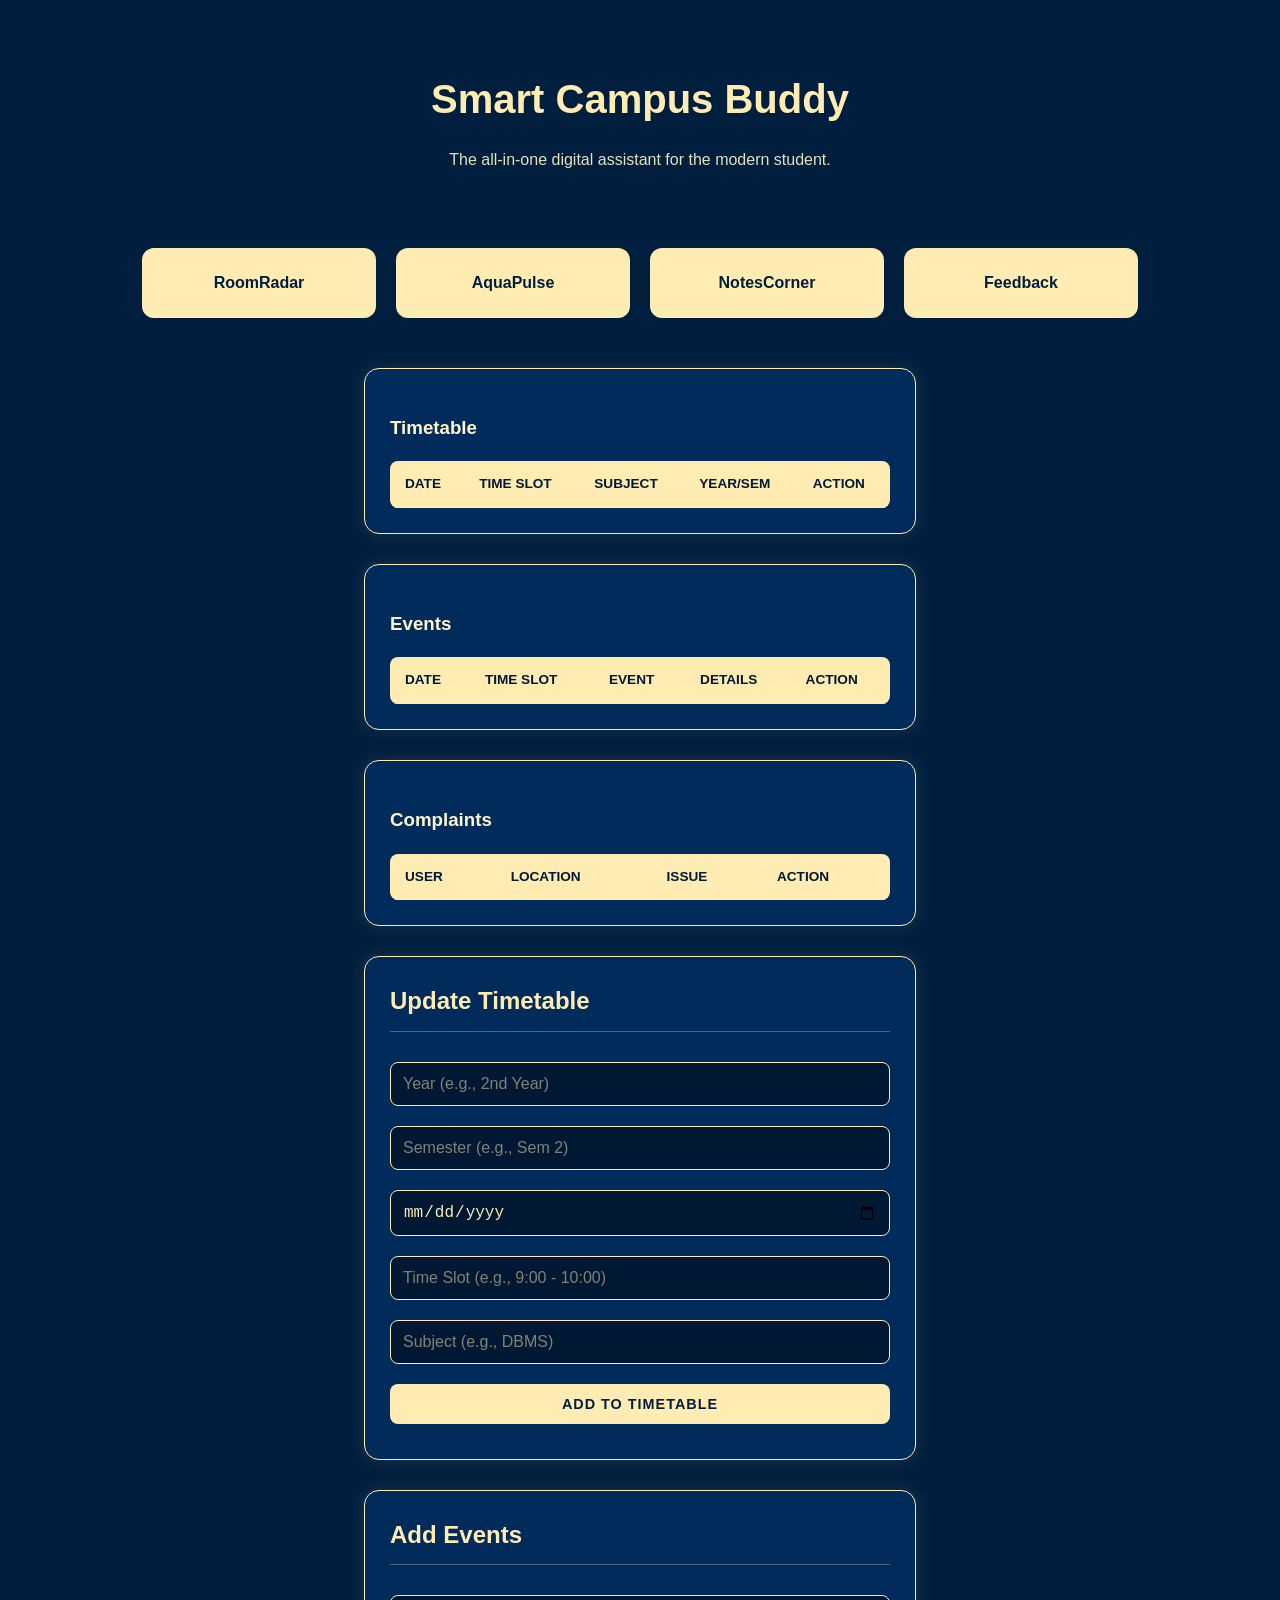
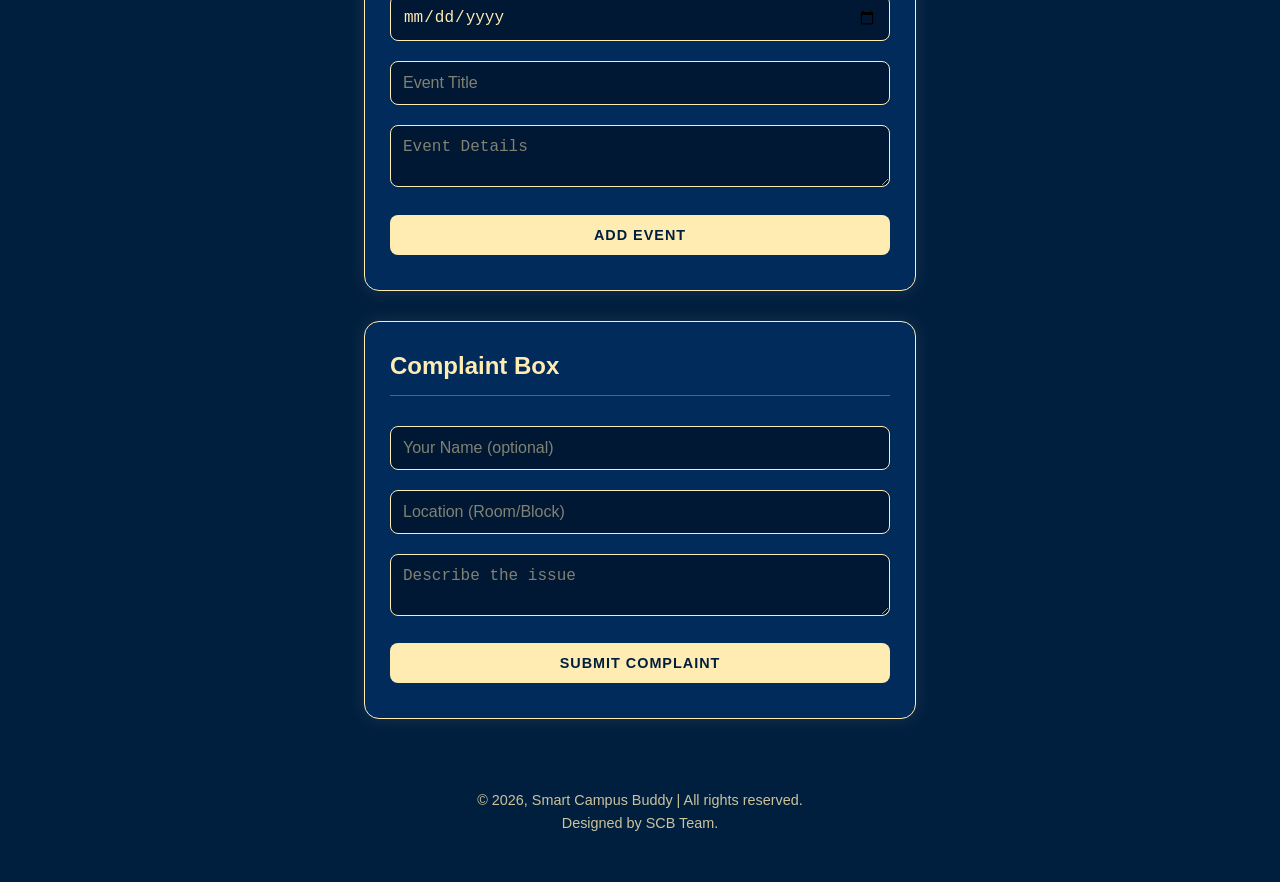
<file: index.html>
<!DOCTYPE html>
<html lang="en">
<head>
  <meta charset="UTF-8" />
  <meta name="viewport" content="width=device-width, initial-scale=1" />
  <title>Smart Campus Buddy</title>
  <link rel="stylesheet" href="style.css"/>
</head>
<body>
<header>
    <h1 style="text-align: center;">Smart Campus Buddy</h1>
    <p style="text-align: center;">The all-in-one digital assistant for the modern student.</p>
  </header>
<main>
    <div class="card" onclick="location.href='rooms.html'">RoomRadar</div>
    <div class="card" onclick="location.href='aqua.html'">AquaPulse</div>
    <div class="card" onclick="location.href='notes.html'">NotesCorner</div>
    <div class="card" onclick="location.href='feedback.html'">Feedback</div>
</main>
<div id="timetableDisplay" class="section-card">
    <h3>Timetable</h3>
    <div class="table-container">
        <table id="ttTable">
            <thead>
                <tr>
                    <th>Date</th>
                    <th>Time Slot</th>
                    <th>Subject</th>
                    <th>Year/Sem</th>
                    <th>Action</th>
                </tr>
            </thead>
            <tbody id="ttBody"></tbody>
        </table>
    </div>
</div>
<div id="eventDisplay" class="section-card">
    <h3>Events</h3>
    <div class="table-container">
      <table id="eventTable">
        <thead>
          <tr>
            <th>Date</th>
            <th>Time Slot</th>
            <th>Event</th>
            <th>Details</th>
            <th>Action</th>
          </tr>
        </thead>
        <tbody id="eventBody">
          </tbody>
      </table>
    </div>
  </div> 
  <div id="complaintList" class="section-card">
  <h3>Complaints</h3>
  <div class="table-container">
    <table>
      <thead>
        <tr>
          <th>User</th>
          <th>Location</th>
          <th>Issue</th>
          <th>Action</th>
        </tr>
      </thead>
      <tbody id="complaintBody">
        </tbody>
    </table>
  </div>
</div>
<section id="admin-timetable" class="section-card">
    <h2>Update Timetable</h2>
    <form id="timetableForm">
        <input type="text" id="ttYear" name="year" placeholder="Year (e.g., 2nd Year)" required />
        <input type="text" id="ttSem" name="semester" placeholder="Semester (e.g., Sem 2)" required />
        <input type="date" id="ttDate" name="date" required />
        <input type="text" id="ttSlot" name="slot" placeholder="Time Slot (e.g., 9:00 - 10:00)" required />
        <input type="text" id="ttSubject" name="subject" placeholder="Subject (e.g., DBMS)" required />
        <button type="submit">Add to Timetable</button>
    </form>
</section>
<section id="admin-events" class="section-card">
    <h2>Add Events</h2>
    <form id="eventForm">
      <input type="date" id="eventDate" name="eventDate" required />
      <input type="text" id="eventTitle" name="eventTitle" placeholder="Event Title" required />
      <textarea id="eventDetails" name="eventDetails" placeholder="Event Details" required></textarea>
      <button type="submit">Add Event</button>
    </form>
  </section>
  <section id="complaint-box" class="section-card">
  <h2>Complaint Box</h2>
  <form id="complaintForm">
    <input type="text" id="complaintName" placeholder="Your Name (optional)" name="name" />
    <input type="text" id="complaintLocation" placeholder="Location (Room/Block)" required name="location" />
    <textarea id="complaintIssue" placeholder="Describe the issue" required name="issue"></textarea>
    <button type="submit">Submit Complaint</button>
  </form>
</section>
<footer style="text-align: center;">&copy; 2026, Smart Campus Buddy | All rights reserved. <br>Designed by SCB Team. </footer>
<script src="script.js"></script>
</body>
</html>
</file>
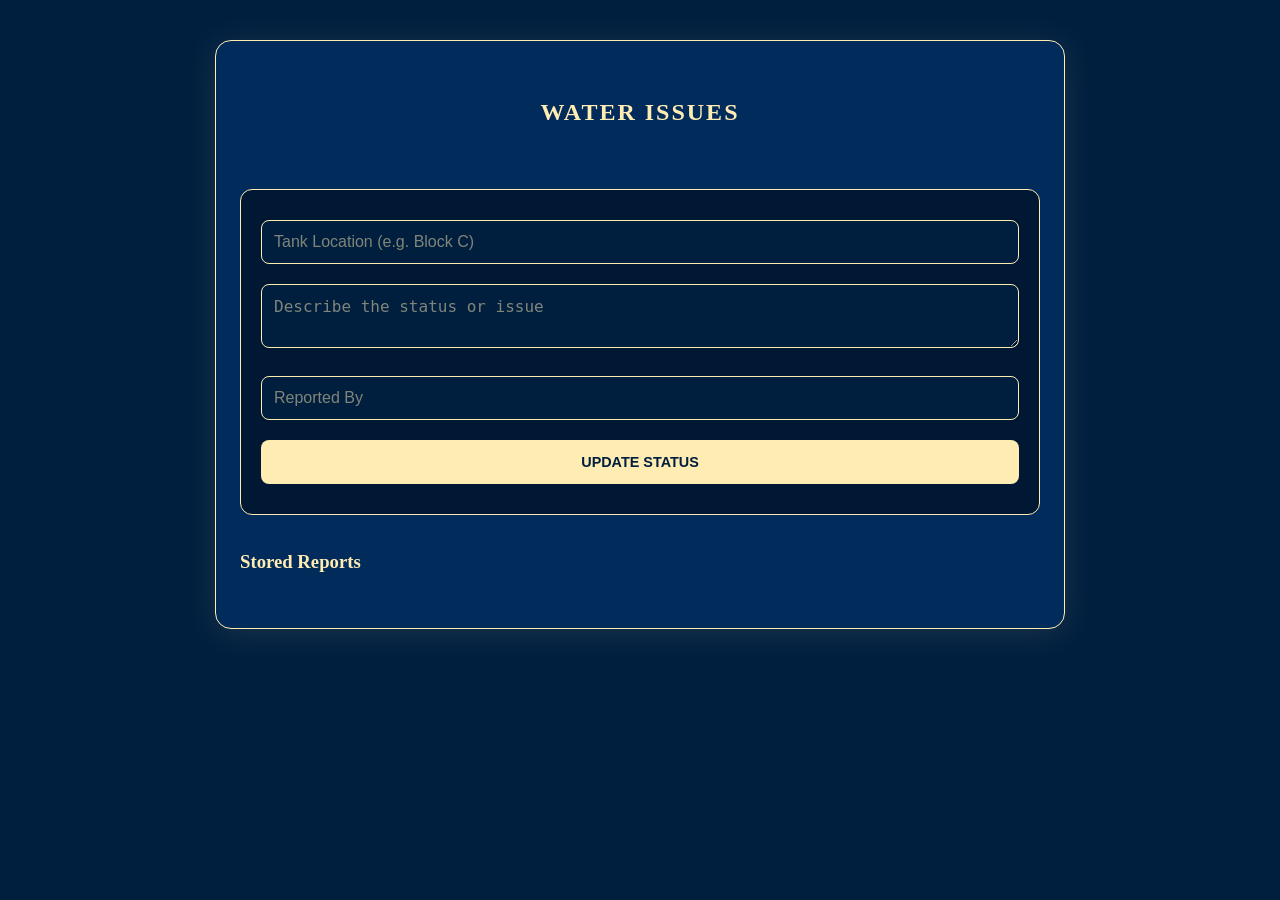
<file: aqua.html>
<!DOCTYPE html>
<html lang="en">
<head>
  <meta charset="UTF-8">
  <title>AquaPulse</title>
  <meta name="viewport" content="width=device-width, initial-scale=1.0">
  <style>
    body {
        margin: 0;
        font-family: Cambria, Cochin, Georgia, Times, 'Times New Roman', serif;
        background-color: #001F3F; 
        color: #FFF5CC;           
        line-height: 1.6;
    }
    header { padding: 40px 20px; text-align: center; }
    h1 { font-size: 2.5rem; margin-bottom: 10px; color: #FFECB3; }
    .container {
        max-width: 800px;
        margin: 40px auto;
        background: #002B5B;
        border-radius: 16px;
        box-shadow: 0 4px 30px rgba(255, 236, 179, 0.1);
        padding: 32px 24px;
        border: 1px solid #FFECB3;
    }
    h2 {
        text-align: center;
        color: #FFECB3;
        margin-bottom: 24px;
        text-transform: uppercase;
        letter-spacing: 2px;
    }
    form {
        margin-bottom: 32px;
        background: #001833;
        border-radius: 12px;
        padding: 20px;
        border: 1px solid #FFECB3;
    }
    input, textarea {
        width: 100%;
        padding: 12px;
        margin: 10px 0;
        border-radius: 8px;
        background: #001f3f;
        color: #FFECB3;
        border: 1px solid #FFECB3;
        box-sizing: border-box;
        font-size: 1rem;
        outline: none;
    }
    input::placeholder, textarea::placeholder {
        color: rgba(255, 236, 179, 0.5);
    }
    button {
        width: 100%;
        padding: 14px;
        margin: 10px 0;
        border-radius: 8px;
        background: #FFECB3;
        color: #001F3F;
        font-weight: bold;
        border: none;
        cursor: pointer;
        text-transform: uppercase;
        transition: all 0.3s ease;
        font-size: 0.9rem;
    }
    button:hover { background: #FFF5CC; transform: scale(1.02); }
    #aquaStatus {
        text-align: center;
        font-size: 0.95rem;
        font-weight: bold;
        margin-bottom: 10px;
        color: #2ecc71; 
        min-height: 24px;
    }
    .issue-card {
        background: #001833;
        border-radius: 10px;
        padding: 18px;
        margin-bottom: 15px;
        display: flex;
        flex-direction: column;
        gap: 6px;
        border-left: 5px solid #FFECB3;
        box-shadow: 0 4px 10px rgba(0,0,0,0.3);
    }
    .issue-card strong { color: #FFECB3; font-size: 1.1rem; }
    .issue-meta {
        font-size: 0.85rem;
        color: #FFF5CC;
        opacity: 0.8;
        border-top: 1px solid rgba(255, 236, 179, 0.1);
        padding-top: 8px;
        margin-top: 8px;
    }
  </style>
</head>
<body>
  <div class="container">
    <h2>Water Issues</h2>
    <div id="aquaStatus"></div>
    <form id="aquaForm">
      <input type="text" name="location" id="location" placeholder="Tank Location (e.g. Block C)" required>
      <textarea name="issue" id="issue" placeholder="Describe the status or issue" required></textarea>
      <input type="text" name="reportedBy" id="reportedBy" placeholder="Reported By" required>
      <button type="submit">Update Status</button>
    </form>
    <div class="issues-list" id="issuesList">
        </div>
  </div>
  <script>
    const aquaForm = document.getElementById("aquaForm");
    const aquaStatus = document.getElementById("aquaStatus");
    const issuesList = document.getElementById("issuesList");
    async function loadIssues() {
      let issues = JSON.parse(localStorage.getItem("aquaPulseData")) || [];
      renderIssues(issues);
      try {
        const res = await fetch("http://localhost:3001/api/aquapulse");
        if (res.ok) {
          const apiIssues = await res.json();
          localStorage.setItem("aquaPulseData", JSON.stringify(apiIssues));
          renderIssues(apiIssues);
        }
      } catch (e) {
        console.log("Using locally stored status data.");
      }
    }
    function renderIssues(issues) {
      issuesList.innerHTML = "<h3 style='color:#FFECB3'>Stored Reports</h3>";
      [...issues].reverse().forEach(item => {
        const card = document.createElement("div");
        card.className = "issue-card";
        card.innerHTML = `
          <div><strong>${item.location}</strong></div>
          <div>${item.issue}</div>
          <div class="issue-meta">
            By: ${item.reportedBy} | ${new Date(item.createdAt).toLocaleString()}
          </div>
        `;
        issuesList.appendChild(card);
      });
    }
    aquaForm.addEventListener("submit", async function(e) {
      e.preventDefault();
      const newReport = {
        location: document.getElementById("location").value,
        issue: document.getElementById("issue").value,
        reportedBy: document.getElementById("reportedBy").value,
        createdAt: new Date().toISOString()
      };
      let storedIssues = JSON.parse(localStorage.getItem("aquaPulseData")) || [];
      storedIssues.push(newReport);
      localStorage.setItem("aquaPulseData", JSON.stringify(storedIssues));
      renderIssues(storedIssues);
      aquaStatus.textContent = "Status updated and stored!";
      this.reset();
      try {
        await fetch("http://localhost:3001/api/aquapulse", {
          method: "POST",
          headers: { "Content-Type": "application/json" },
          body: JSON.stringify(newReport)
        });
      } catch (err) {
        console.log("Offline mode: Data saved to browser only.");
      }
     setTimeout(() => { aquaStatus.textContent = ""; }, 3000);
    });
    loadIssues();
  </script>
</body>
</html>
</file>
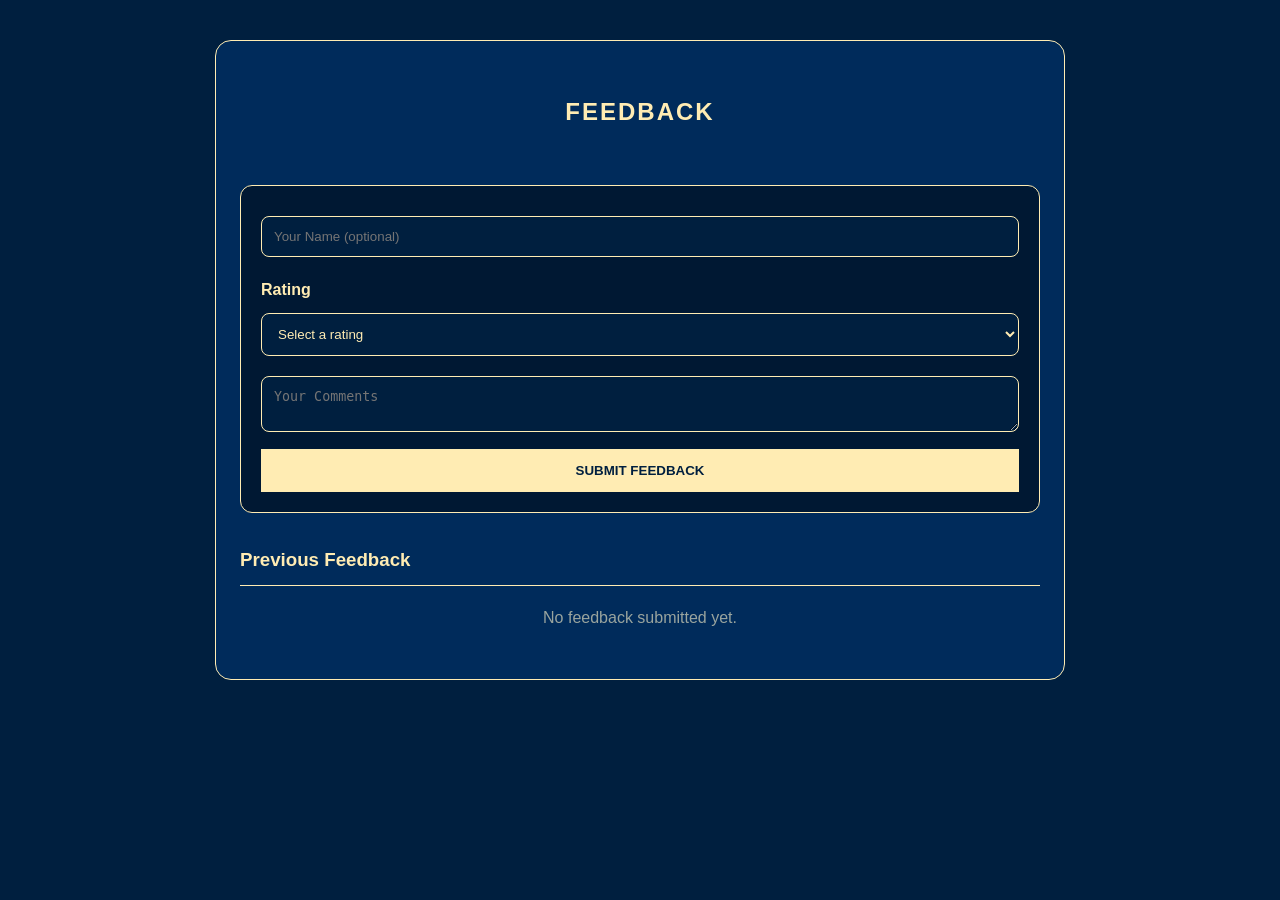
<file: feedback.html>
<!DOCTYPE html>
<html lang="en">
<head>
  <meta charset="UTF-8">
  <meta name="viewport" content="width=device-width, initial-scale=1.0">
  <title>Feedback - RoomRadar</title>
  <style>
    body { margin: 0; font-family: 'Segoe UI', sans-serif; background-color: #001F3F; color: #FFF5CC; line-height: 1.6; }
    .container { max-width: 800px; margin: 40px auto; background: #002B5B; border-radius: 16px; padding: 32px 24px; border: 1px solid #FFECB3; }
    h2 { text-align: center; color: #FFECB3; text-transform: uppercase; letter-spacing: 2px; }
    form { margin-bottom: 32px; background: #001833; border-radius: 12px; padding: 20px; border: 1px solid #FFECB3; }
    label { color: #FFECB3; font-weight: bold; display: block; margin-top: 10px; }
    input, textarea, select { width: 100%; padding: 12px; margin: 10px 0; border-radius: 8px; background: #001f3f; color: #FFECB3; border: 1px solid #FFECB3; box-sizing: border-box; }
    button { width: 100%; padding: 14px; background: #FFECB3; color: #001F3F; font-weight: bold; border: none; cursor: pointer; text-transform: uppercase; }
    button:hover { background: #FFF5CC; transform: scale(1.02); }
    #feedbackStatus { text-align: center; font-weight: bold; margin-bottom: 10px; color: #2ecc71; min-height: 24px; }
    .feedback-card { background: #001833; border-radius: 10px; padding: 18px; margin-bottom: 15px; border-left: 5px solid #FFECB3; }
    .feedback-rating { color: #FFECB3; font-size: 1.1rem; }
    .feedback-meta { font-size: 0.85rem; opacity: 0.8; margin-top: 8px; border-top: 1px solid rgba(255, 236, 179, 0.1); padding-top: 8px; }
  </style>
</head>
<body>
  <div class="container">
    <h2>Feedback</h2>
    <div id="feedbackStatus"></div>
    <form id="feedbackForm">
      <input type="text" name="name" id="name" placeholder="Your Name (optional)" />
      <label for="rating">Rating</label>
      <select id="rating" name="rating" required>
        <option value="">Select a rating</option>
        <option value="5">⭐⭐⭐⭐⭐ Excellent</option>
        <option value="4">⭐⭐⭐⭐ Good</option>
        <option value="3">⭐⭐⭐ Average</option>
        <option value="2">⭐⭐ Poor</option>
        <option value="1">⭐ Very Poor</option>
      </select>
      <textarea name="comments" id="comments" placeholder="Your Comments" required></textarea>
      <button type="submit">Submit Feedback</button>
    </form>
    <h3 style="color: #FFECB3; border-bottom: 1px solid #FFECB3; padding-bottom: 10px;">Previous Feedback</h3>
    <div class="feedback-list" id="feedbackList"></div>
  </div>
<script>
    const feedbackForm = document.getElementById("feedbackForm");
    const feedbackStatus = document.getElementById("feedbackStatus");
    const feedbackList = document.getElementById("feedbackList");
    function loadFeedback() {
      const storedFeedback = JSON.parse(localStorage.getItem("roomRadarFeedback")) || [];
      renderFeedback(storedFeedback);
      fetch("http://localhost:3001/api/feedback")
        .then(res => res.json())
        .then(data => {
            localStorage.setItem("roomRadarFeedback", JSON.stringify(data));
            renderFeedback(data);
        })
        .catch(() => console.log("Running in offline/local mode."));
    }
    function renderFeedback(feedbacks) {
      feedbackList.innerHTML = "";
      if (feedbacks.length === 0) {
        feedbackList.innerHTML = "<p style='text-align:center; opacity:0.6;'>No feedback submitted yet.</p>";
        return;
      }
      [...feedbacks].reverse().forEach(fb => {
        const card = document.createElement("div");
        card.className = "feedback-card";
        const stars = "⭐".repeat(Number(fb.rating));
        
        card.innerHTML = `
          <div><span class="feedback-rating">${stars}</span></div>
          <div style="margin-top:5px;">${fb.comments}</div>
          <div class="feedback-meta">By: ${fb.name || "Anonymous"} | ${new Date(fb.createdAt).toLocaleString()}</div>
        `;
        feedbackList.appendChild(card);
      });
    }
    feedbackForm.addEventListener("submit", async function(e) {
      e.preventDefault();
      const newFeedback = {
        name: document.getElementById("name").value || "Anonymous",
        rating: document.getElementById("rating").value,
        comments: document.getElementById("comments").value,
        createdAt: new Date().toISOString()
      };
      let currentFeedback = JSON.parse(localStorage.getItem("roomRadarFeedback")) || [];
      currentFeedback.push(newFeedback);
      localStorage.setItem("roomRadarFeedback", JSON.stringify(currentFeedback));
      renderFeedback(currentFeedback);
      feedbackStatus.textContent = "Feedback submitted successfully!";
      this.reset();
      try {
        await fetch("http://localhost:3001/api/feedback", {
          method: "POST",
          headers: { "Content-Type": "application/json" },
          body: JSON.stringify(newFeedback)
        });
      } catch (err) {
        console.log("Offline: Saved to local storage only.");
      }
      setTimeout(() => { feedbackStatus.textContent = ""; }, 3000);
    });
    loadFeedback();
  </script>
</body>
</html>
</file>
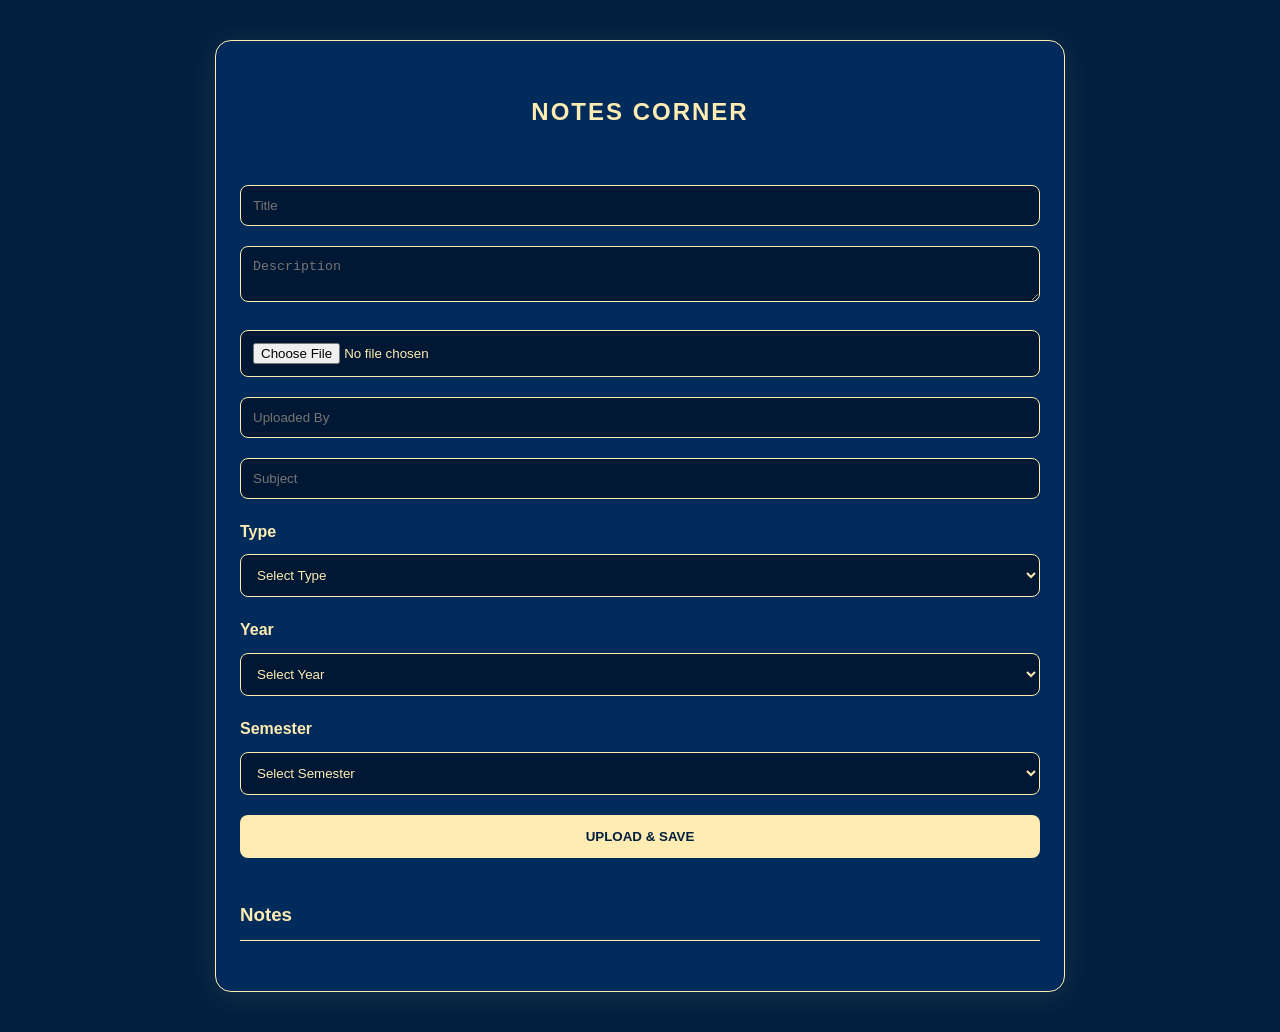
<file: notes.html>
<!DOCTYPE html>
<html lang="en">
<head>
  <meta charset="UTF-8">
  <meta name="viewport" content="width=device-width, initial-scale=1.0">
  <title>NotesCorner</title>
  <style>
    body {
        margin: 0;
        font-family: 'Segoe UI', Roboto, Helvetica, Arial, sans-serif;
        background-color: #001F3F;
        color: #FFF5CC;
        line-height: 1.6;
    }
    .container {
        max-width: 800px;
        margin: 40px auto;
        background: #002B5B;
        border-radius: 16px;
        box-shadow: 0 4px 30px rgba(255, 236, 179, 0.1);
        padding: 32px 24px;
        border: 1px solid #FFECB3;
    }
    h2 { text-align: center; color: #FFECB3; text-transform: uppercase; letter-spacing: 2px; }
    form { margin-bottom: 32px; }
    label { color: #FFECB3; font-weight: bold; display: block; margin-top: 10px; }
    input, textarea, select {
        width: 100%; padding: 12px; margin: 10px 0; border-radius: 8px;
        background: #001833; color: #FFECB3; border: 1px solid #FFECB3; box-sizing: border-box;
    }
    button {
        width: 100%; padding: 14px; margin: 10px 0; border-radius: 8px;
        background: #FFECB3; color: #001F3F; font-weight: bold; border: none;
        cursor: pointer; text-transform: uppercase; transition: 0.2s;
    }
    button:hover { background: #FFF5CC; transform: scale(1.01); }
    #notesStatus { text-align: center; font-size: 0.95rem; font-weight: bold; margin-top: 10px; min-height: 24px; }
    .notes-year { font-size: 1.5em; color: #FFECB3; margin-top: 30px; border-bottom: 2px solid #FFECB3; display: inline-block; }
    .notes-sem { font-size: 1.1em; color: #FFF5CC; margin: 15px 0 10px 0; font-weight: 600; }
    .note-card {
        background: #001833; border-radius: 10px; padding: 18px; margin-bottom: 15px;
        display: flex; flex-direction: column; gap: 6px; border-left: 4px solid #FFECB3;
    }
    .note-title { font-weight: bold; color: #FFECB3; }
    .note-link { color: #FFECB3; text-decoration: none; font-weight: bold; margin-top: 5px; }
    .note-link:hover { text-decoration: underline; }
  </style>
</head>
<body>
  <div class="container">
    <h2>Notes Corner</h2>
    <div id="notesStatus"></div>
    <form id="notesForm">
      <input type="text" name="title" placeholder="Title" required>
      <textarea name="description" placeholder="Description" required></textarea>
      <input type="file" id="fileInput" required>
      <input type="text" name="uploadedBy" placeholder="Uploaded By" required>
      <input type="text" name="subject" placeholder="Subject" required>
      <label for="typeSelect">Type</label>
      <select id="typeSelect" name="type" required>
        <option value="">Select Type</option>
        <option value="note">Note</option>
        <option value="pdf">PDF</option>
        <option value="video">Video</option>
        <option value="pyq">PYQ</option>
      </select>
      <label for="yearSelect">Year</label>
      <select id="yearSelect" name="year" required>
        <option value="">Select Year</option>
        <option value="1st Year">1st Year</option>
        <option value="2nd Year">2nd Year</option>
        <option value="3rd Year">3rd Year</option>
        <option value="4th Year">4th Year</option>
      </select>
      <label for="semesterSelect">Semester</label>
      <select id="semesterSelect" name="semester" required>
        <option value="">Select Semester</option>
        <option value="1st Sem">1st Sem</option>
        <option value="2nd Sem">2nd Sem</option>
      </select>
      <button type="submit">Upload & Save</button>
    </form>
</form> 
    <h3 style="color: #FFECB3; border-bottom: 1px solid #FFECB3; padding-bottom: 10px;">Notes</h3>
    <div class="notes-list" id="notesList"></div>
  </div> 
<script>
    const notesForm = document.getElementById("notesForm");
    const notesStatus = document.getElementById("notesStatus");
    const toBase64 = file => new Promise((resolve, reject) => {
        const reader = new FileReader();
        reader.readAsDataURL(file);
        reader.onload = () => resolve(reader.result);
        reader.onerror = error => reject(error);
    });
async function loadNotes() {
    const notesList = document.getElementById("notesList");
    if (!notesList) return;
try {
        const response = await fetch("http://localhost:3001/api/notescorner");
        const notes = await response.json();
        renderNotes(notes);
    } catch (err) {
        console.error("Error loading notes:", err);
    }
}
function renderNotes(notes) {
    const notesList = document.getElementById("notesList");
    notesList.innerHTML = "";
    if (notes.length === 0) {
        notesList.innerHTML = "<p style='text-align:center;'>No notes uploaded yet.</p>";
        return;
    }
    notes.forEach(note => {
        const noteCard = `
            <div class="note-card">
                <div class="note-title">${note.title}</div>
                <div><strong>Subject:</strong> ${note.subject} | <strong>By:</strong> ${note.uploadedBy}</div>
                <div style="font-size: 0.9em; margin-top: 5px;">${note.description}</div>
                <a href="${note.fileUrl}" download="${note.title}.pdf" class="note-link">Download PDF</a>
            </div>
        `;
        notesList.insertAdjacentHTML('beforeend', noteCard);
    });
}
window.onload = loadNotes;
notesForm.addEventListener("submit", async function(e) {
        e.preventDefault();
        notesStatus.textContent = "Uploading notes... Please wait.";
        notesStatus.style.color = "#FFECB3";
        try {
            const fileInput = document.getElementById("fileInput");
            const file = fileInput.files[0];
            
            if (!file) {
                notesStatus.textContent = "Please select a file first!";
                return;
            }
            const base64File = await toBase64(file);
            const formData = new FormData(this);
            const data = Object.fromEntries(formData.entries());
            data.fileUrl = base64File; 
            const response = await fetch("http://localhost:3001/api/notescorner", {
                method: "POST",
                headers: { "Content-Type": "application/json" },
                body: JSON.stringify(data)
            });
             if (response.ok) {
                notesStatus.style.color = "#2ecc71";
                notesStatus.textContent = "Note uploaded successfully!";
                this.reset();
                if (typeof loadNotes === "function") loadNotes(); 
            } else {
                notesStatus.textContent = "Server rejected the upload.";
            }
         } catch (err) {
            notesStatus.style.color = "#ff4d4d";
            notesStatus.textContent = "Upload failed. Is server.js running?";
        }
    });
</script>
</body>
</html>
</file>
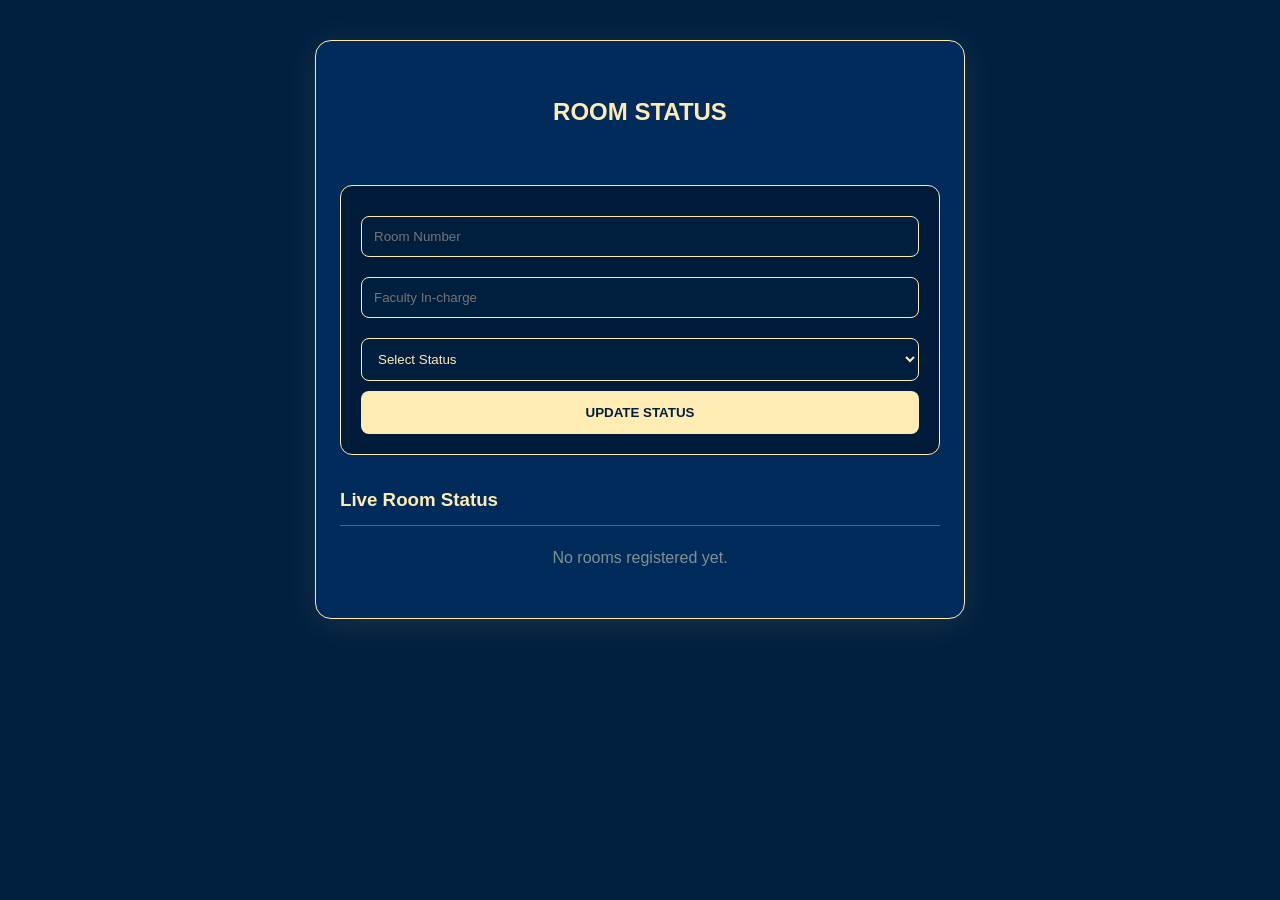
<file: rooms.html>
<!DOCTYPE html>
<html lang="en">
<head>
  <meta charset="UTF-8">
  <meta name="viewport" content="width=device-width, initial-scale=1.0">
  <title>RoomRadar</title>
  <style>
    body {
        margin: 0;
        font-family: 'Segoe UI', sans-serif;
        background-color: #001F3F;
        color: #FFF5CC;
        line-height: 1.6;
    }
    .container {
        max-width: 600px;
        margin: 40px auto;
        background: #002B5B;
        border-radius: 16px;
        padding: 32px 24px;
        border: 1px solid #FFECB3;
        box-shadow: 0 4px 30px rgba(255, 236, 179, 0.1);
    }
    h2 { text-align: center; color: #FFECB3; text-transform: uppercase; }
    form {
        background: rgba(0, 24, 51, 0.8);
        border-radius: 12px;
        padding: 20px;
        border: 1px solid #FFECB3;
        margin-bottom: 30px;
    }
    input, select {
        width: 100%;
        padding: 12px;
        margin: 10px 0;
        border-radius: 8px;
        background: rgba(0, 31, 63, 0.8);
        color: #FFECB3;
        border: 1px solid #FFECB3;
        box-sizing: border-box;
    }
    select option { background: #001F3F; color: #FFECB3; }
    button {
        width: 100%;
        padding: 14px;
        background: #FFECB3;
        color: #001F3F;
        font-weight: bold;
        border: none;
        border-radius: 8px;
        cursor: pointer;
        text-transform: uppercase;
        transition: 0.3s;
    }
    button:hover { background: #FFF5CC; transform: scale(1.01); }
    .status-msg { text-align: center; font-weight: bold; height: 24px; margin-bottom: 10px; color: #2ecc71; }
    .room-card {
        background: rgba(0, 24, 51, 0.85);
        border-radius: 10px;
        padding: 15px;
        margin-bottom: 12px;
        border-left: 5px solid #FFECB3;
    }
    .vacant { color: #2ecc71; font-weight: bold; }
    .occupied { color: #ff4d4d; font-weight: bold; }
    .room-meta { font-size: 0.85rem; opacity: 0.7; }
    h3 { color: #FFECB3; border-bottom: 1px solid rgba(255, 236, 179, 0.3); padding-bottom: 10px; }
  </style>
</head>
<body>
  <div class="container">
    <h2>Room Status</h2>
    <div id="roomStatus" class="status-msg"></div>
    <form id="roomForm">
      <input type="text" id="roomNumber" name="roomNumber" placeholder="Room Number" required>
      <input type="text" id="facultyIncharge" name="facultyIncharge" placeholder="Faculty In-charge" required>
      <select id="status" name="status" required>
        <option value="">Select Status</option>
        <option value="vacant">Vacant</option>
        <option value="occupied">Occupied</option>
      </select>
      <button type="submit">Update Status</button>
    </form>
   <div id="roomsList">
      <h3>Live Room Status</h3>
      <div id="displayArea"></div>
    </div>
  </div>
<script>
    const roomForm = document.getElementById("roomForm");
    const statusMsg = document.getElementById("roomStatus");
    const displayArea = document.getElementById("displayArea");
    function updateDisplay() {
      const rooms = JSON.parse(localStorage.getItem("roomData")) || [];
      displayArea.innerHTML = "";
      if (rooms.length === 0) {
        displayArea.innerHTML = "<p style='opacity:0.5; text-align:center;'>No rooms registered yet.</p>";
        return;
      }
      rooms.reverse().forEach(room => {
        const card = document.createElement("div");
        card.className = "room-card";
        card.innerHTML = `
          <div><strong>Room ${room.number}</strong> - <span class="${room.status.toLowerCase()}">${room.status.toUpperCase()}</span></div>
          <div class="room-meta">In-charge: ${room.faculty}</div>
          <div class="room-meta" style="font-size: 0.7rem">Updated: ${room.time}</div>
        `;
        displayArea.appendChild(card);
      });
    }
    roomForm.addEventListener("submit", function(e) {
      e.preventDefault();
      const roomNumber = document.getElementById("roomNumber").value;
      const faculty = document.getElementById("facultyIncharge").value;
      const status = document.getElementById("status").value;
      const timestamp = new Date().toLocaleString();
      const newEntry = {
        number: roomNumber,
        faculty: faculty,
        status: status,
        time: timestamp
      };
      let rooms = JSON.parse(localStorage.getItem("roomData")) || [];
      const existingIndex = rooms.findIndex(r => r.number === roomNumber);
      if (existingIndex !== -1) {
        rooms[existingIndex] = newEntry;
      } else {
        rooms.push(newEntry);
      }
      localStorage.setItem("roomData", JSON.stringify(rooms));
      statusMsg.textContent = "Status Updated!";
      this.reset();
      updateDisplay();
      setTimeout(() => { statusMsg.textContent = ""; }, 3000);
    });
    updateDisplay();
  </script>
</body>
</html>
</file>
<file: style.css>
body {
margin: 0;
font-family: 'Segoe UI', Roboto, Helvetica, Arial, sans-serif;
background-color: #001F3F; 
color: #FFF5CC;           
line-height: 1.6;
}
/* Header & Typography */
header {
padding: 40px 20px;
text-align: center;
}
h1 {
font-size: 2.5rem;
margin-bottom: 10px;
color: #FFECB3; 
}
p {
color: #FFF5CC;
opacity: 0.9;
}
/* Main Navigation Cards */
main {
display: flex;
justify-content: center;
gap: 20px;
flex-wrap: wrap;
padding: 20px;
}
.card {
background: #FFECB3;      
color: #001F3F;           
padding: 20px 40px;
border-radius: 12px;
font-weight: bold;
cursor: pointer;
transition: transform 0.2s, box-shadow 0.2s, background 0.2s;
min-width: 150px;
text-align: center;
border: 2px solid transparent;
}
.card:hover {
transform: translateY(-5px);
box-shadow: 0 10px 20px rgba(255, 236, 179, 0.2);
background: #FFF5CC;
}
.section-card {
background: #002B5B;
max-width: 500px;
margin: 30px auto;
padding: 25px;
border-radius: 15px;
border: 1px solid #FFECB3;
box-shadow: 0 0 15px rgba(255, 236, 179, 0.1);
}
.section-card h2 {
color: #FFECB3;
margin-top: 0;
border-bottom: 1px solid rgba(255, 236, 179, 0.3);
padding-bottom: 10px;
}
/* Form Styling */
input, textarea {
width: 100%;
padding: 12px;
margin: 10px 0;
border-radius: 8px;
background: #001833;
color: #FFECB3;
border: 1px solid #FFECB3;
box-sizing: border-box;
font-size: 1rem;
}
input::placeholder, textarea::placeholder {
color: rgba(255, 236, 179, 0.5);
}
input:focus, textarea:focus {
outline: none;
box-shadow: 0 0 5px #FFECB3;
}
button {
width: 100%;
padding: 12px;
margin: 10px 0;
border-radius: 8px;
background: #FFECB3;
color: #001F3F;
font-weight: bold;
border: none;
cursor: pointer;
text-transform: uppercase;
transition: background 0.2s, transform 0.1s;
font-size: 0.9rem;
letter-spacing: 1px;
}
button:hover {
background: #FFF5CC;
}
button:active {
transform: scale(0.98);
}
/* Footer Styling */
footer {
padding: 40px 20px;
color: #FFECB3;
font-size: 0.9rem;
opacity: 0.8;
}
/* Status message styles */
#ttStatus, #eventStatus, #complaintStatus {
text-align: center;
font-size: 0.9rem;
margin-top: 10px;
color: #FFECB3;
}
.table-container {
    overflow-x: auto;
    margin-top: 15px;
}
table {
    width: 100%;
    border-collapse: collapse;
    background: #001935;
    border-radius: 8px;
    overflow: hidden;
}
th, td {
    padding: 12px 15px;
    text-align: left;
    border-bottom: 1px solid #eee;
}
th {
    background-color:#FFECB3 ;
    color:  #001935;
    text-transform: uppercase;
    font-size: 0.85rem;
}
tr:last-child td {
    border-bottom: none;
}
.event-grid {
    display: grid;
    grid-template-columns: repeat(auto-fill, minmax(280px, 1fr));
    gap: 20px;
    margin-top: 15px;
}
.event-card {
    background: rgba(255, 255, 255, 0.1); /* Semi-transparent */
    border-left: 5px solid #fceabb; /* Yellow accent color */
    padding: 15px;
    border-radius: 10px;
    transition: transform 0.3s;
}
.event-card:hover {
    transform: translateY(-5px);
    background: rgba(255, 255, 255, 0.15);
}
.event-card h4 {
    color: #fceabb;
    margin: 0 0 10px 0;
}
.event-card p {
    font-size: 0.9rem;
    line-height: 1.4;
}
.event-date {
    display: block;
    font-size: 0.8rem;
    color: #ccc;
    margin-bottom: 5px;
}
</file>
